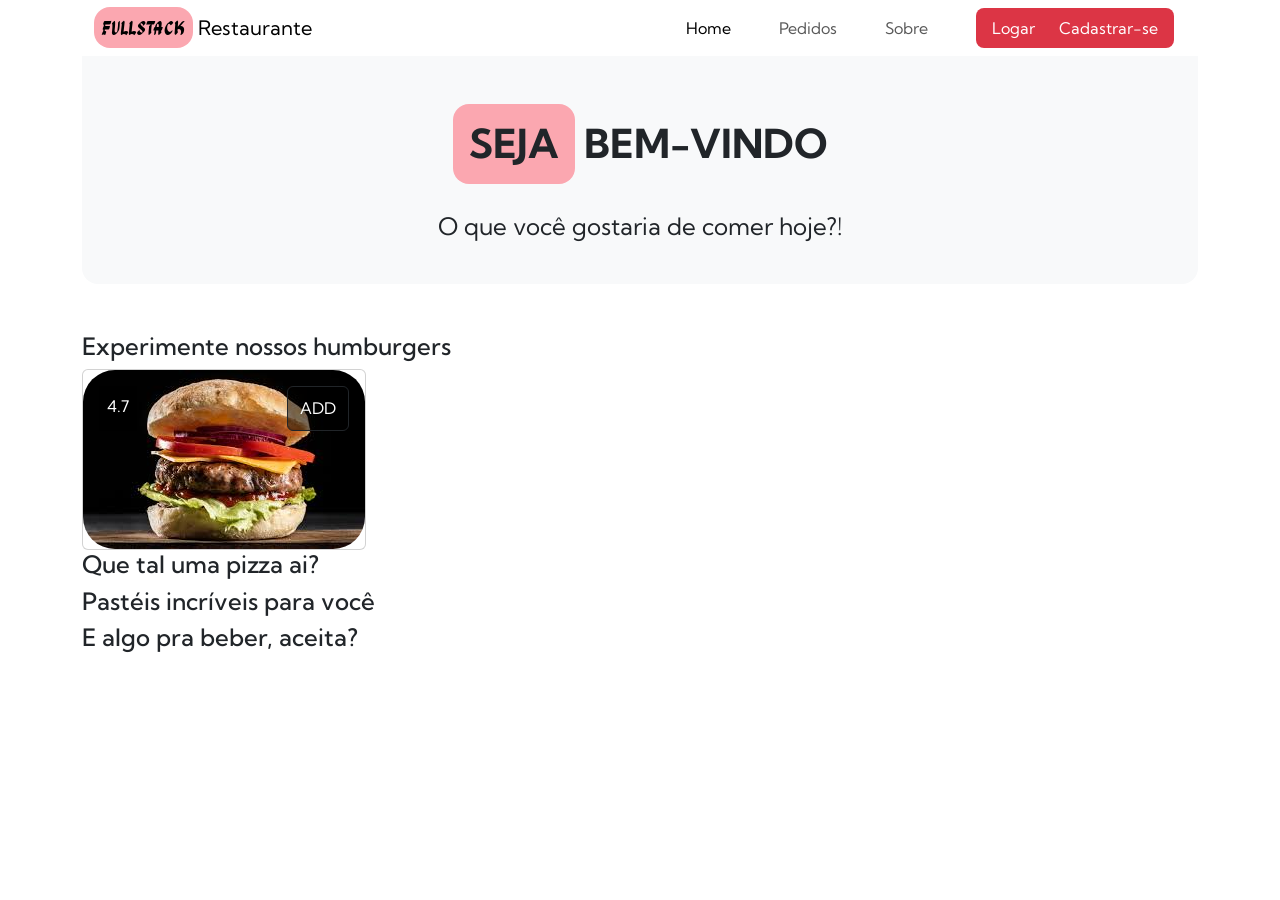
<file: index.html>
<!DOCTYPE html>
<html lang="pt-br">

<head>
    <meta charset="UTF-8">
    <meta name="viewport" content="width=device-width, initial-scale=1.0">
    <link rel="stylesheet" href="./node_modules/bootstrap/dist/css/bootstrap.min.css">
    <link rel="stylesheet" href="./assets/style.css">
    <title>Restarante</title>
</head>

<body class="kumbh-sans-normal">

    <header class="container">
        <!-- navigation -->
        <nav class="navbar">
            <div class="container-fluid flex-column flex-md-row justify-content-between">
                <!-- Restaurante logo -->
                <a class="navbar-brand" href="#">
                    <span class="ga-maamli-regular bg-light-danger p-2 rounded-4">FullStack</span> Restaurante
                </a>

                <div class="flex-grow-1 flex-lg-grow-0">
                    <div class="fixed-custom-md-bottom container">
                        <!-- navigaton options -->
                        <ul
                            class="navbar-nav flex-row justify-content-between justify-content-between gap-lg-5 mb-2 mb-md-0 ">
                            <li class="nav-item">
                                <a class="nav-link active" aria-current="page" href="#">Home</a>
                            </li>
                            <li class="nav-item">
                                <a class="nav-link" aria-current="page" href="#">Pedidos</a>
                            </li>
                            <li class="nav-item d-none d-md-list-item">
                                <a class="nav-link" href="#">Sobre</a>
                            </li>
                            <div class="d-none d-md-flex gap-4 bg-danger px-3 rounded-3" id="loginContainer">
                                <li class="nav-item">
                                    <a class="nav-link text-white" href="login.html">Logar</a>
                                </li>
                                <li class="nav-item">
                                    <a class="nav-link text-white" href="singin.html">Cadastrar-se</a>
                                </li>
                            </div>
                            <li class="nav-item d-md-none" id="profileContainer">
                                <a class="nav-link" href="#">Perfil</a>
                            </li>
                        </ul>
                    </div>
                </div>
                <!-- End navbar offcanvas -->
            </div>
        </nav>
    </header>


    <main class="container">
        <!-- pc wellcome text -->
        <div class="d-none d-md-block bg-body-tertiary px-5 pt-5 pb-4 rounded-bottom-4 text-center">
            <h1 class="text-uppercase fw-bold"><span class="bg-light-danger rounded-4 p-3 d-inline-block">Seja</span>
                bem-vindo</h1>
            <p class="fs-4 mt-4">O que você gostaria de comer hoje?!</p>
        </div>

        <div class="mt-5" id="foods">
            <section id="humburgers">
                <h2 class="fs-4">Experimente nossos humburgers</h2>
                <div class="d-flex gap-3">

                    <!-- template example -->
                    <div class="card">
                        <img class="rounded-5 card-img" src="./assets/img/imagem_teste.jpeg" alt="humburger">
                        <div class="d-flex justify-content-between card-img-overlay text-white h-25 selector-for-some-widget">
                            <div class="card-text p-2 bg-black bg-opacity-50">4.7</div>
                            <button class="btn btn-dark card-text bg-black bg-opacity-50">ADD</button>
                        </div>
                    </div>
                </div>
            </section>

            <section id="pizzas">
                <h2 class="fs-4">Que tal uma pizza ai?</h2>
            </section>

            <section id="pasteis">
                <h2 class="fs-4">Pastéis incríveis para você</h2>
            </section>

            <section id="bebidas">
                <h2 class="fs-4">E algo pra beber, aceita?</h2>
            </section>
        </div>
    </main>

    <script src="./node_modules/@popperjs/core/dist/umd/popper.min.js"></script>
    <script src="./node_modules/bootstrap/dist/js/bootstrap.min.js"></script>
    <script src="./node_modules/bootstrap/dist/js/bootstrap.bundle.min.js"></script>
</body>

</html>
</file>
<file: assets/style.css>
@import url('https://fonts.googleapis.com/css2?family=Ga+Maamli&family=Kumbh+Sans:wght@100..900&display=swap');

.ga-maamli-regular {
    font-family: "Ga Maamli", sans-serif;
    font-weight: 400;
    font-style: normal;
}

.kumbh-sans-normal {
    font-family: "Kumbh Sans", serif;
    font-weight: 400;
    font-style: normal;
}

.bg-light-danger {
    background-color: rgb(251, 167, 176) !important;
}

.border-light-danger {
    --bs-border-opacity: 1;
    border-color: rgb(250, 204, 209) !important;
}

.selector-for-some-widget {
    box-sizing: content-box;
}

.h-100vh {
    height: 100vh;
}

.mw-500 {
    min-width: 250px;
    width: 400px;
}

.custon-box-shadow {
    box-shadow: 10px 10px 10px rgb(196, 171, 173);
}

/* some new custom classes */
@media (max-width: 768px) {
    .fixed-custom-md-bottom {
        position: fixed;
        right: 0;
        bottom: 0;
        left: 0;
        z-index: 1030;
    }
}

@media (min-width: 768px) {
    .d-md-list-item {
        display: list-item !important;
    }
}
</file>
